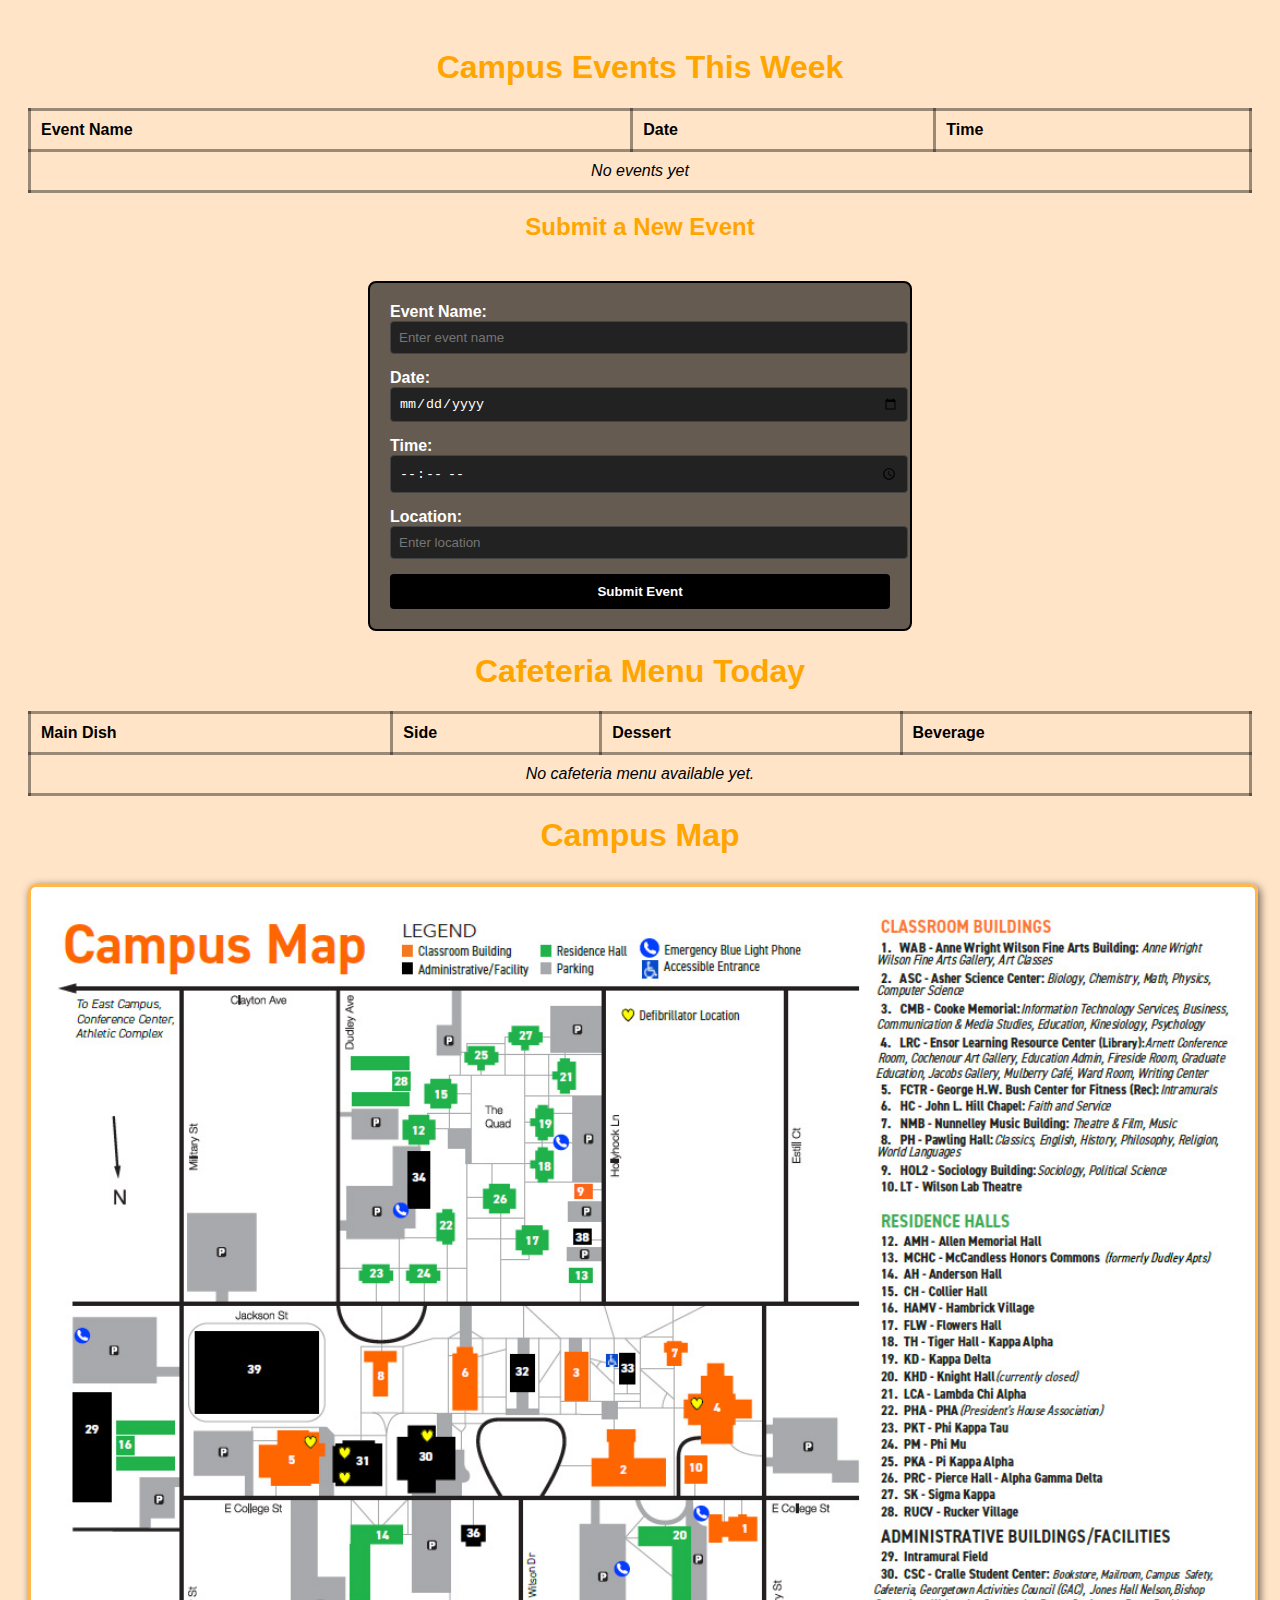
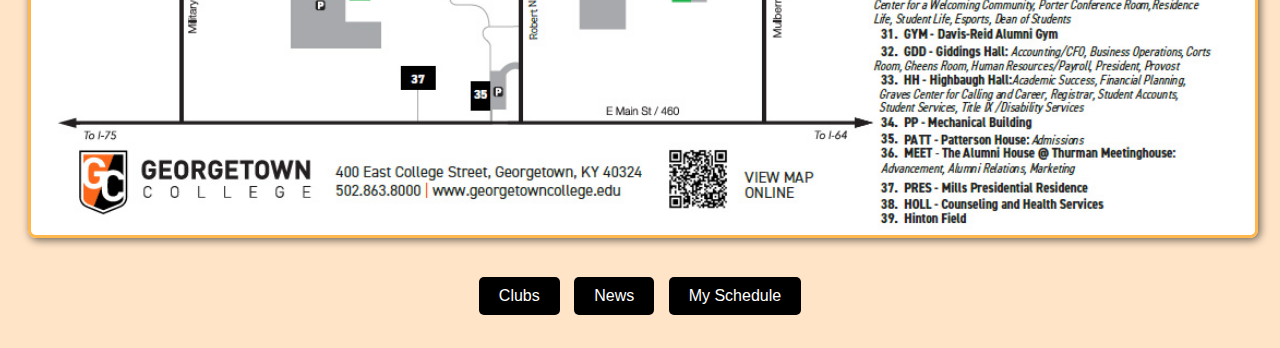
<file: index.html>
<!DOCTYPE html>
<html lang="en">
<head>
    <meta charset="UTF-8">
    <meta name="viewport" content="width=device-width, initial-scale=1.0">
    <title>Georgetown College Events</title>
    <link rel="stylesheet" href="css/home.css">
</head>
<body>
    <h1>Campus Events This Week</h1>
    <table>
        <thead>
            <tr>
                <th>Event Name</th>
                <th>Date</th>
                <th>Time</th>
            </tr>
        </thead>
        <tbody>
            <tr>
                <td class="empty" colspan="5">No events yet</td>
            </tr>
        </tbody>
    </table>

    <h2>Submit a New Event</h2>
    <form action="#" method="POST">
        <label for="name">Event Name:</label>
        <input type="text" id="name" name="name" placeholder="Enter event name" required>

        <label for="date">Date:</label>
        <input type="date" id="date" name="date" required>

        <label for="time">Time:</label>
        <input type="time" id="time" name="time" required>

        <label for="location">Location:</label>
        <input type="text" id="location" name="location" placeholder="Enter location" required>

        <button type="submit">Submit Event</button>
    </form>
    <h1>Cafeteria Menu Today</h1>
<table>
    <thead>
        <tr>
            <th>Main Dish</th>
            <th>Side</th>
            <th>Dessert</th>
            <th>Beverage</th>
        </tr>
    </thead>
    <tbody>
        <tr>
            <td colspan="5" class="empty">No cafeteria menu available yet.</td>
        </tr>
    </tbody>
</table>
<h1>Campus Map</h1>
<div id="campus-map">
    <img src="images/map.jpg" alt="Campus Map" />
</div>
     <div id="bottom-nav">
        <button onclick="location.href='clubs.html'">Clubs</button>
        <button onclick="location.href='news.html'">News</button>
        <button onclick="location.href='schedule.html'">My Schedule</button>
    </div>
</body>
</html>
</file>
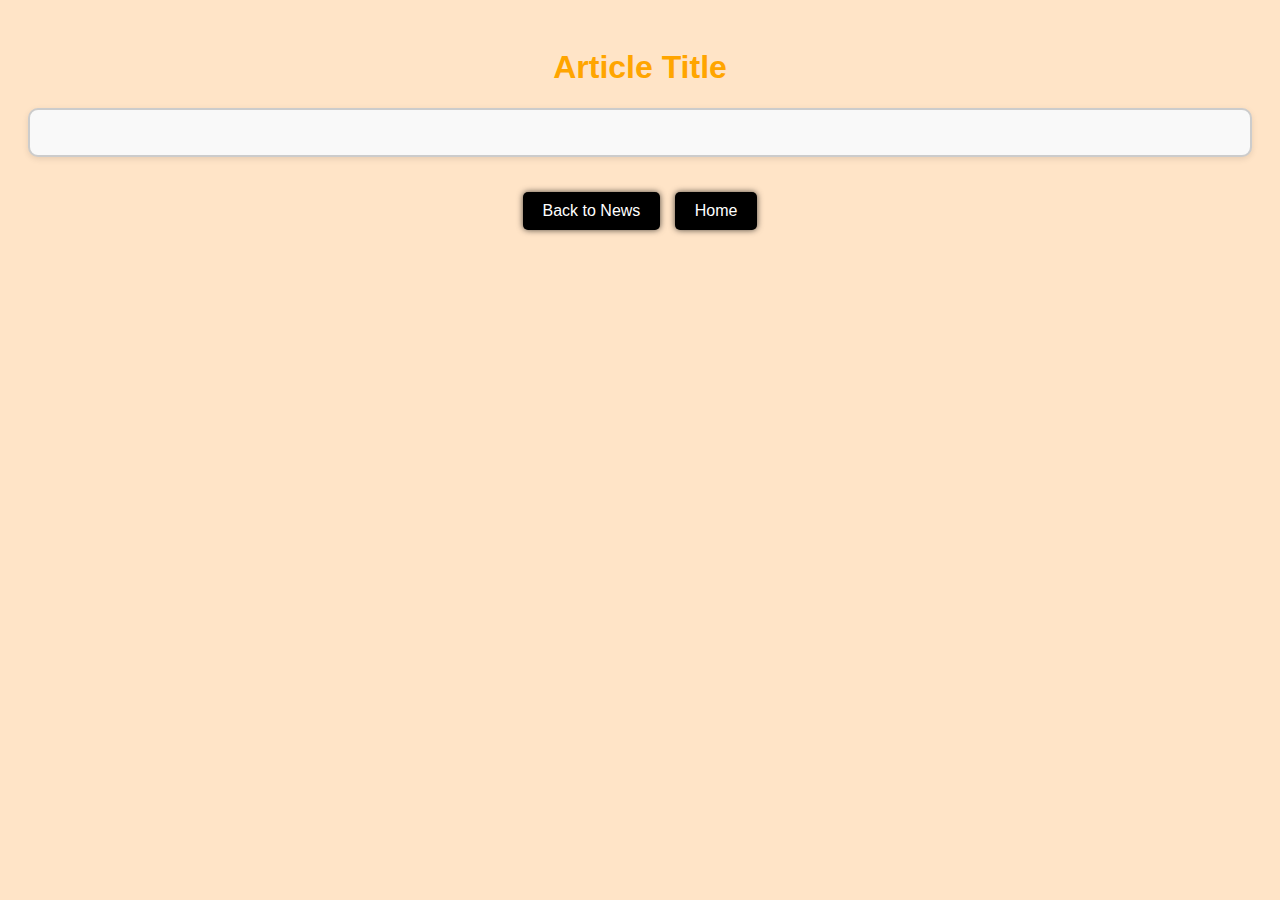
<file: article1.html>
<!DOCTYPE html>
<html lang="en">
<head>
    <meta charset="UTF-8">
    <meta name="viewport" content="width=device-width, initial-scale=1.0">
    <title>Article 1</title>
    <link rel="stylesheet" href="css/clubs.css">
</head>
<body>

    <h1>Article Title</h1>

    <div class="club-card">
        <div class="club-info">
            <p></p>
        </div>
    </div>

    <div id="bottom-nav">
        <button onclick="location.href='news.html'">Back to News</button>
        <button onclick="location.href='index.html'">Home</button>
    </div>

</body>
</html>
</file>
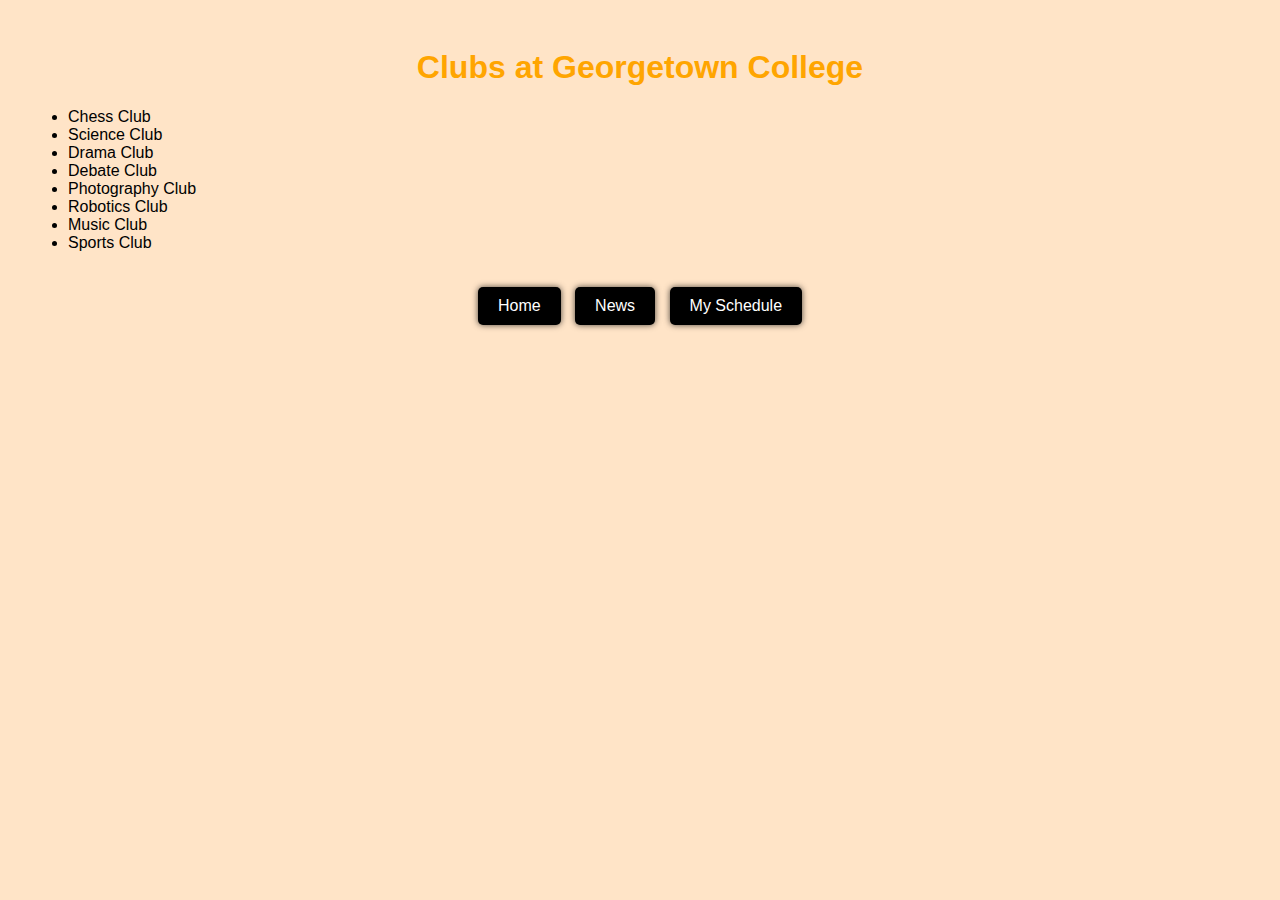
<file: clubs.html>
<!DOCTYPE html>
<html lang="en">
<head>
    <meta charset="UTF-8">
    <meta name="viewport" content="width=device-width, initial-scale=1.0">
    <title>Clubs</title>
    <link rel="stylesheet" href="css/clubs.css">
</head>
<body>
    <h1>Clubs at Georgetown College</h1>

    <ul id="clubs-list">
        <li>Chess Club</li>
        <li>Science Club</li>
        <li>Drama Club</li>
        <li>Debate Club</li>
        <li>Photography Club</li>
        <li>Robotics Club</li>
        <li>Music Club</li>
        <li>Sports Club</li>
    </ul>

    <div id="bottom-nav">
        <button onclick="location.href='index.html'">Home</button>
        <button onclick="location.href='news.html'">News</button>
        <button onclick="location.href='schedule.html'">My Schedule</button>
    </div>
</body>
</html>
</file>
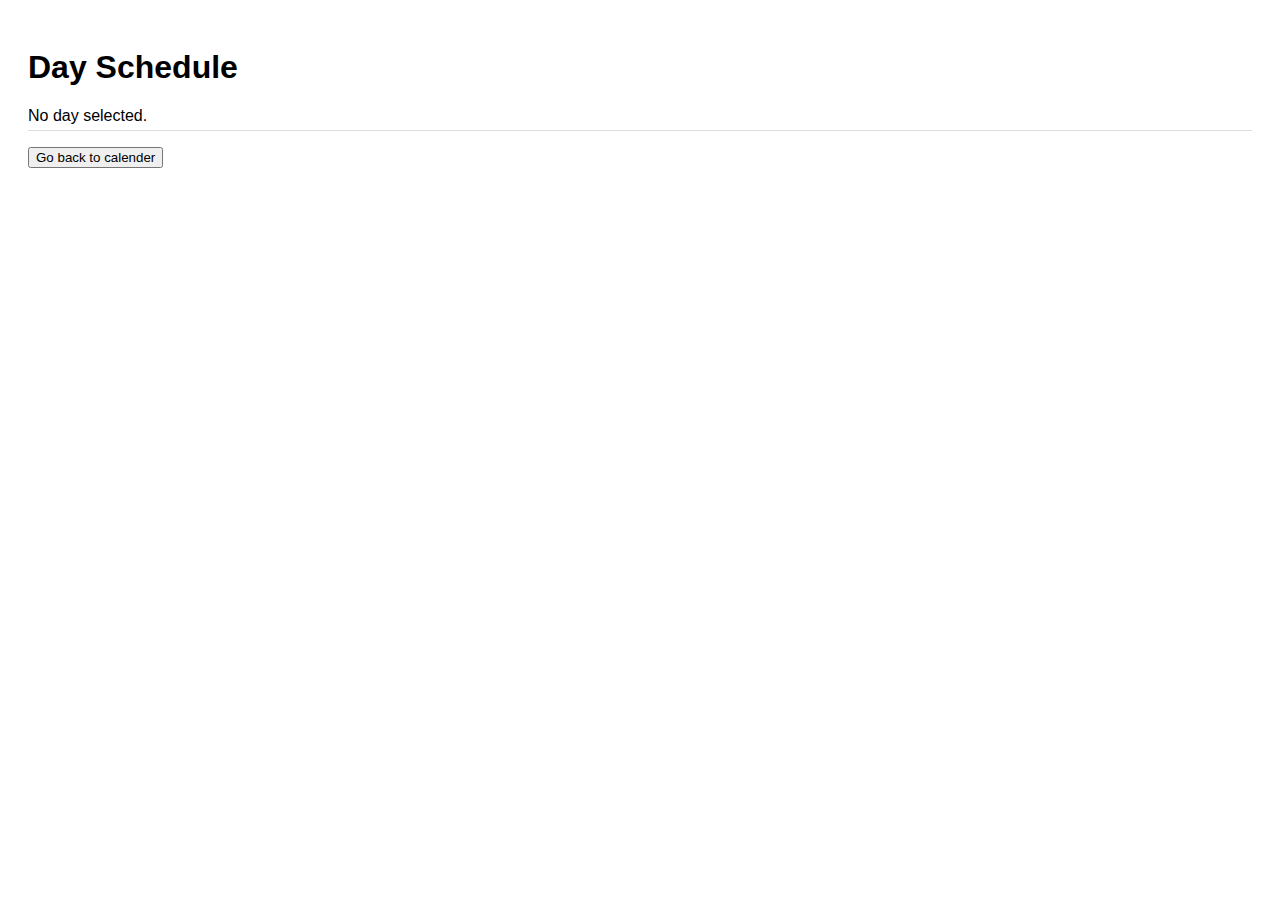
<file: day.html>
<!DOCTYPE html>
<html lang="en">
<head>
    <meta charset="UTF-8">
    <title>Day Schedule</title>
    <link rel="stylesheet" href="css/day.css">
</head>
<body>
    <h1 id="day-title">Day Schedule</h1>
    <ul id="events-list"></ul>
<div id="bottom-nav">
        <button onclick="location.href='schedule.html'">Go back to calender</button>
    </div>
    <script src="js/day.js"></script>
</body>
</html>
</file>
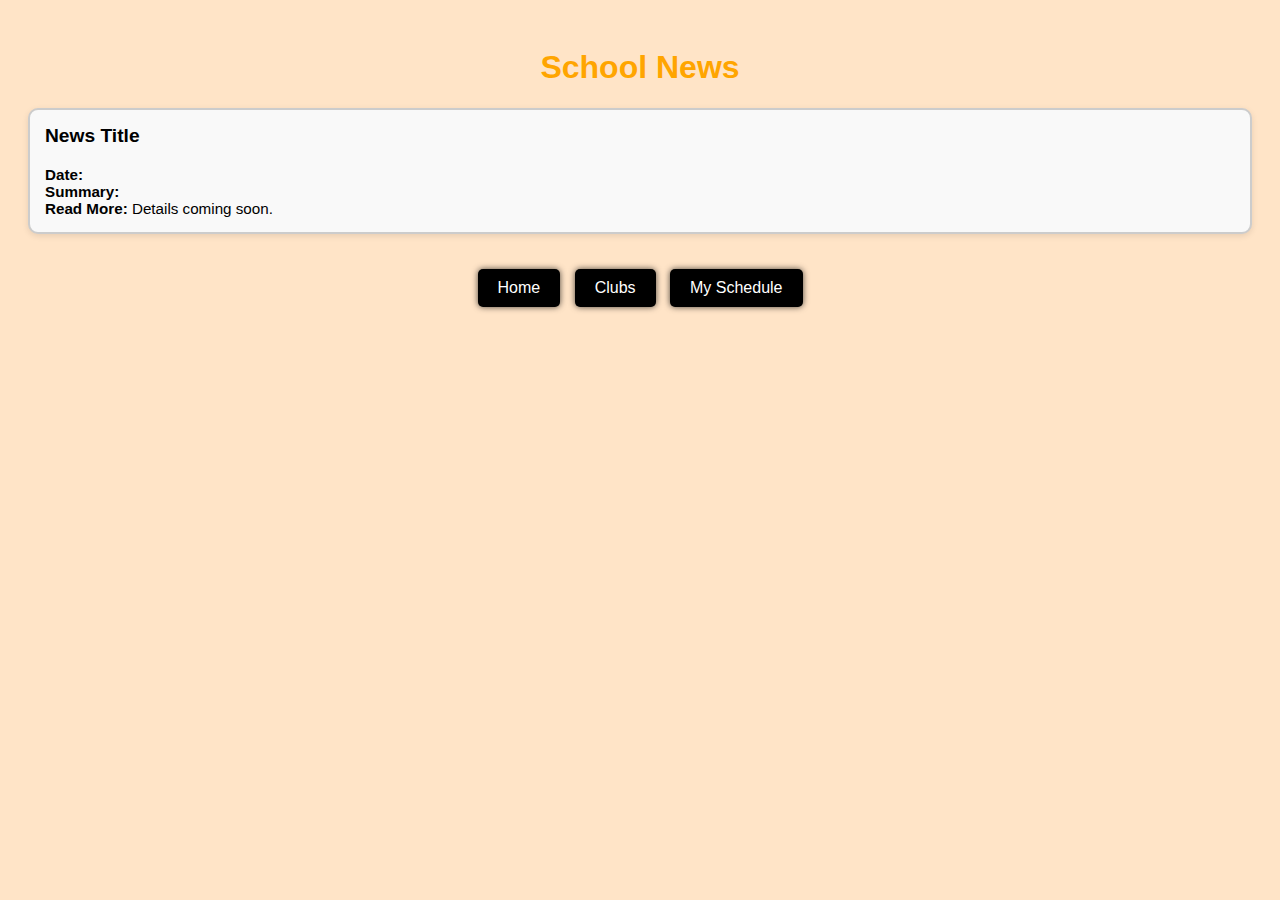
<file: news.html>
<!DOCTYPE html>
<html lang="en">
<head>
    <meta charset="UTF-8">
    <meta name="viewport" content="width=device-width, initial-scale=1.0">
    <title>School News</title>
    <link rel="stylesheet" href="css/clubs.css"> 
</head>
<body>
    <h1>School News</h1>
    <div class="club-card" data-article="article1.html">
    <h3>News Title</h3>
    <div class="club-info">
        <strong>Date:</strong><br>
        <strong>Summary:</strong><br>
        <strong>Read More:</strong> Details coming soon.
    </div>
</div>


    <div id="bottom-nav">
        <button onclick="location.href='index.html'">Home</button>
        <button onclick="location.href='clubs.html'">Clubs</button>
        <button onclick="location.href='schedule.html'">My Schedule</button>
    </div>
 <script src="js/news.js"></script>
</body>
</html>
</file>
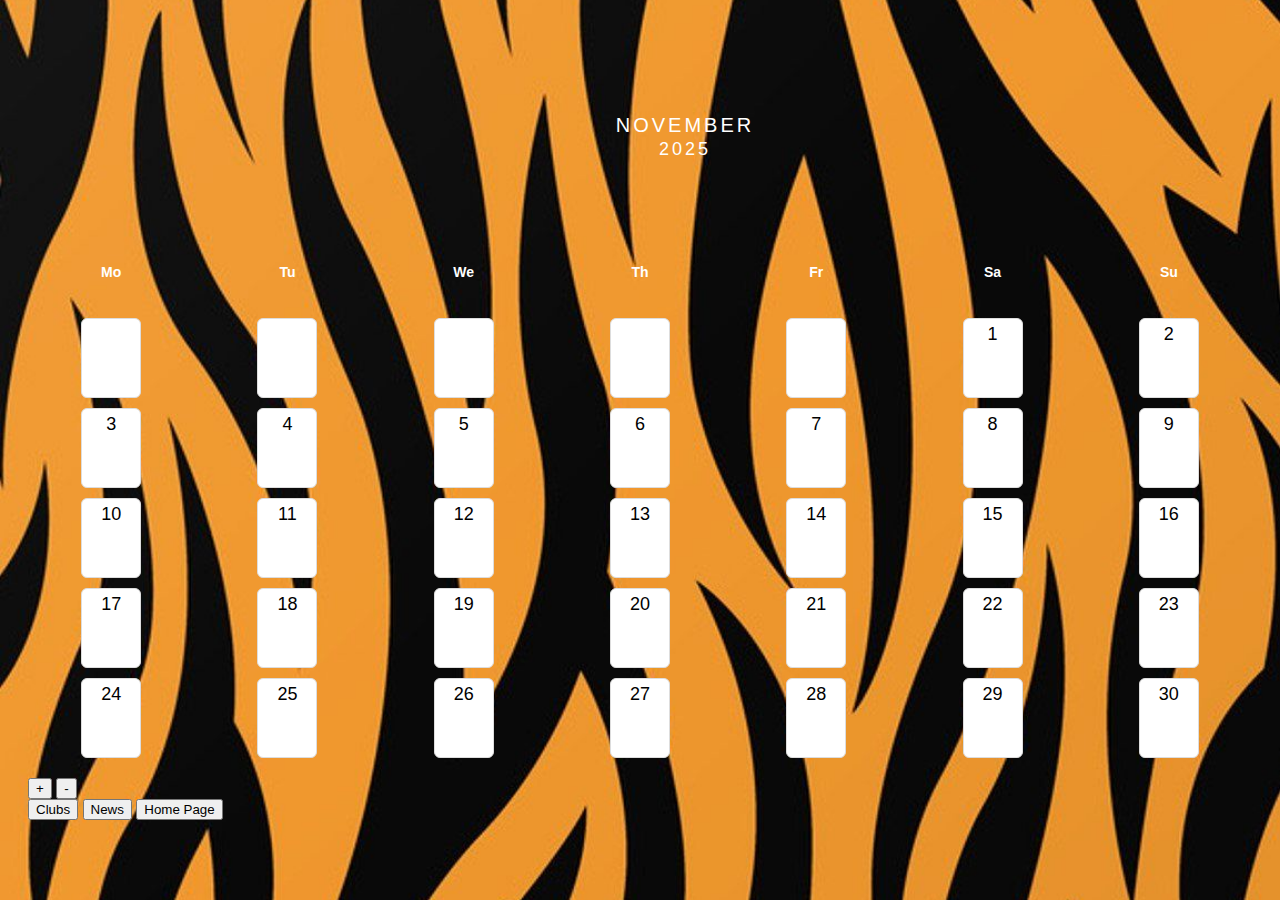
<file: schedule.html>
<!DOCTYPE html>
<html lang="en">
<head>
    <meta charset="UTF-8">
    <link rel="stylesheet" href="css/schedule.css">
    <title>My Schedule</title>
</head>
<body>
    <div class="calender-container">
 <div class="month">
 <ul>
    <li>November<br><span style="font-size: 18px;">2025</span></li>
 </ul>  
</div>
<ul class="weekdays">
    <li>Mo</li>
    <li>Tu</li>
    <li>We</li>
    <li>Th</li>
    <li>Fr</li>
    <li>Sa</li>
    <li>Su</li>
</ul>
<ul class="days">
  <li></li>
  <li></li>
  <li></li>
  <li></li>
  <li></li>
  <li class= "day" id="day-1">1</li>
  <li class= "day" id="day-2">2</li>
  <li class= "day" id="day-3">3</li>
  <li class= "day" id="day-4">4</li>
  <li class= "day" id="day-5">5</li>
  <li class= "day" id="day-6">6</li>
  <li class= "day" id="day-7">7</li>
  <li class= "day" id="day-8">8</li>
  <li class= "day" id="day-9">9</li>
  <li class= "day" id="day-10">10</li>
  <li class= "day" id="day-11">11</li>
  <li class= "day" id="day-12">12</li>
  <li class= "day" id="day-13">13</li>
  <li class= "day" id="day-14">14</li>
  <li class= "day" id="day-15">15</li>
  <li class= "day" id="day-16">16</li>
  <li class= "day" id="day-17">17</li>
  <li class= "day" id="day-18">18</li>
  <li class= "day" id="day-19">19</li>
  <li class= "day" id="day-20">20</li>
  <li class= "day" id="day-21">21</li>
  <li class= "day" id="day-22">22</li>
  <li class= "day" id="day-23">23</li>
  <li class= "day" id="day-24">24</li>
  <li class= "day" id="day-25">25</li>
  <li class= "day" id="day-26">26</li>
  <li class= "day" id="day-27">27</li>
  <li class= "day" id="day-28">28</li>
  <li class= "day" id="day-29">29</li>
  <li class= "day" id = "day-30">30</li>
</ul>
<button id="add-event">+</button>
<button id="remove-event">-</button>
</div>
<div id="bottom-nav">
        <button onclick="location.href='clubs.html'">Clubs</button>
        <button onclick="location.href='news.html'">News</button>
        <button onclick="location.href='index.html'">Home Page</button>
    </div>
<script src="js/calender.js"></script>
</body>
</html>
</file>
<file: css/home.css>
body { 
    font-family: Arial, sans-serif;
    padding: 20px;
    background-color: rgb(255, 228, 199);
    background-size: cover;      
    background-repeat: no-repeat;
    background-attachment: fixed; 
    background-position: center;
    color: white;
}

h1, h2 {
    text-align: center;
    color: orange;
}

table {
    width: 100%;
    border-collapse: collapse;
    margin-top: 20px;
}

th, td {
    border: 3px solid rgba(0, 0, 0, 0.4);
    padding: 10px;
    text-align: left;
}

th {
    background-color: orange(0,0,0,0.8);
    color: #000000;
}

td.empty {
    text-align: center;
    color: #000000;
    font-style: italic;
}

form {
    margin-top: 40px;
    max-width: 500px;
    margin-left: auto;
    margin-right: auto;
    padding: 20px;
    border: 2px solid #000;
    border-radius: 8px;
    background-color: rgba(0,0,0,0.6); 
    color: white;
}

form input, form select {
    width: 100%;
    padding: 8px;
    margin-bottom: 15px;
    border-radius: 4px;
    border: 1px solid #444;
    background-color: #222;
    color: white;
}

form label {
    font-weight: bold;
}

form button {
    background-color: #000000;
    color: white;
    padding: 10px;
    border: none;
    border-radius: 4px;
    cursor: pointer;
    width: 100%;
    font-weight: bold;
}

form button:hover {
    background-color: #ff9f4d;
}

input[type="checkbox"] {
    transform: scale(1.2);
}

#campus-map {
    text-align: center;
    margin: 30px 0;
}

#campus-map img {
    width: 100%;
    height: auto;
    border: 3px solid #ffb84d;
    border-radius: 8px;
    box-shadow: 2px 2px 8px rgba(0,0,0,0.6);
}

#bottom-nav {
    margin-top: 30px;
    text-align: center;
}

#bottom-nav button {
    margin: 5px;
    padding: 10px 20px;
    font-size: 16px;
    cursor: pointer;
    border: none;
    border-radius: 5px;
    background-color: #000;
    color: #ffffff;
    transition: background-color 0.3s;
}

#bottom-nav button:hover {
    background-color: rgba(0,0,0,0.95);
}
</file>
<file: css/clubs.css>
body {
    font-family: Arial, sans-serif;
    padding: 20px;
    background-color: rgb(255, 228, 199);
    background-size: cover;
    background-repeat: no-repeat;
    background-attachment: fixed;
    background-position: center;
    color: rgb(0, 0, 0);
}
h1, h2 {
    text-align: center;
    color: orange; 
}
.clubs-container {
    display: grid;
    grid-template-columns: repeat(auto-fill, minmax(200px, 1fr));
    gap: 15px;
    padding: 20px;
}

.club-card {
    border: 2px solid #ccc;
    padding: 15px;
    border-radius: 10px;
    background: #f9f9f9;
    box-shadow: 0 2px 6px rgba(0, 0, 0, 0.1);
}

.club-card h3 {
    margin-top: 0;
    font-size: 1.2rem;
}

.club-info {
    font-size: 0.95rem;
    margin-top: 8px;
}

#bottom-nav {
    text-align: center;
    margin-top: 30px;
}

#bottom-nav button {
    margin: 5px;
    padding: 10px 20px;
    font-size: 16px;
    cursor: pointer;

    border: none;
    border-radius: 5px;

    background-color: black;
    color: white;

    transition: 0.3s;
    box-shadow: 0 0 6px rgba(0,0,0,0.7);
}

#bottom-nav button:hover {
    background-color: #ff9900;  
    color: black;
    font-weight: bold;
}
</file>
<file: css/day.css>
body {
    font-family: Arial, sans-serif;
    padding: 20px;
}

h1 {
    margin-bottom: 10px;
}

ul {
    list-style-type: none;
    padding: 0;
}

li {
    padding: 5px 0;
    border-bottom: 1px solid #ddd;
}

.category-homework {
    color: blue;
}

.category-school-event {
    color: green;
}

.category-quiz-test {
    color: orange;
}

.category-sport-event {
    color: red;
}
</file>
<file: css/schedule.css>
ul {list-style-type: none;}

body {
    font-family: Arial, sans-serif;
    padding: 20px;
    background-image: url('../images/tiger_patern.jpg'); 
    background-size: cover;      
    background-repeat: no-repeat;
    background-attachment: fixed; 
    background-position: center;
    color: white;
}

.calendar-container {
  width: 500px;        
  margin: 0 auto;    
  background: #fff;
  padding: 20px;
  border-radius: 12px;
  box-shadow: 0 0 15px rgba(0,0,0,0.1);
}

.month {
  padding: 70px 25px;
  width: 100%;
  text-align: center;
}


.month ul li {
  color: white;
  font-size: 20px;
  text-transform: uppercase;
  letter-spacing: 3px;
}

.month .prev {
  float: left;
  padding-top: 10px;
}

.month .next {
  float: right;
  padding-top: 10px;
}

.weekdays {
  margin: 0;
  padding: 10px 0;
  display: grid;
  grid-template-columns: repeat(7, 1fr); 
  gap: 10px;              
  justify-items: center;  
  align-items: center;    
  box-sizing: border-box;
}

.weekdays li {
  list-style: none;
  margin: 0;
  padding: 8px 0;
  text-align: center;
  font-weight: 600;
  color: #ffffff;
  font-size: 14px;
  display: flex;
  align-items: center;
  justify-content: center;
}

.days {
  margin: 0;
  padding: 20px 0;
  display: grid;
  grid-template-columns: repeat(7, 1fr);
  gap: 10px;              
  justify-items: center;
  box-sizing: border-box;
}

.days li {
  width: 60px;
  height: 80px; 
  display: flex;
  flex-direction: column; 
  align-items: center;
  justify-content: flex-start;
  background: #fff;
  border-radius: 6px;
  border: 1px solid #ddd;
  font-size: 18px;
  color: #000000;
  padding-top: 5px; 
  box-sizing: border-box;
}

.event {
    padding: 1px 4px;
    margin-top: 2px;
    border-radius: 4px;
    font-size: 10px;
    color: #fff;
    width: 90%; 
    text-align: center;
    overflow: hidden;
    white-space: nowrap;
    text-overflow: ellipsis;
}

.category-homework { background-color: #ff6347; }    
.category-school-event { background-color: #1e90ff; } 
.category-quiz-test { background-color: #ffa500; }     
.category-sport-event { background-color: #32cd32; }
</file>
